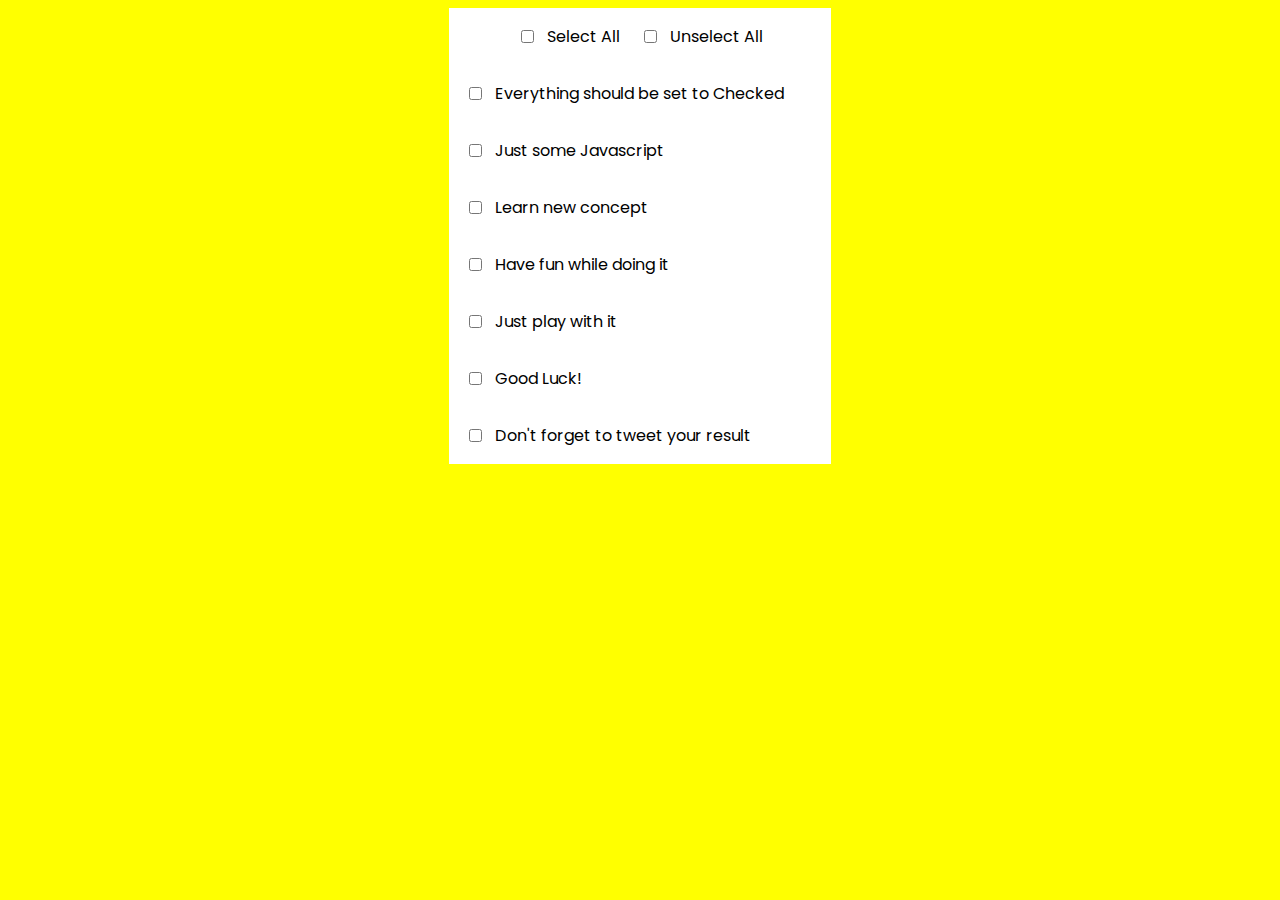
<file: checkbox/index.html>
<!DOCTYPE html>
<html lang="en">
<head>
    <meta charset="UTF-8">
    <meta http-equiv="X-UA-Compatible" content="IE=edge">
    <meta name="viewport" content="width=device-width, initial-scale=1.0">
    <link rel="stylesheet" href="style.css">
    <title>checkbox</title>
</head>
<body>
    <div class="inbox">
        <div class="first-item">
            <div class="select item">
                <input  type="checkbox">
            <p>Select All</p>
            </div>
            
            <div class="unselect item">
                <input  type="checkbox">
                <p>Unselect All</p>
            </div>
        </div>
        <div class="item">
            <input class="chk" type="checkbox">
            <p>Everything should be set to Checked</p>
        </div>
        <div class="item">
            <input  class="chk"type="checkbox">
            <p>Just some Javascript</p>
        </div>
        <div class="item">
            <input  class="chk"type="checkbox">
            <p>Learn new concept</p>
        </div>
        <div class="item">
            <input  class="chk"type="checkbox">
            <p>Have fun while doing it</p>
        </div>
        <div class="item">
            <input  class="chk"type="checkbox">
            <p>Just play with it</p>
        </div>
        <div class="item">
            <input class="chk" type="checkbox">
            <p> Good Luck! </p>  
        </div>
        <div class="item">
            <input class="chk" type="checkbox">
            <p> Don't forget to tweet your result </p>
        </div>
    </div>
    <script src="/checkbox/app.js"></script>
</body>
</html>
</file>
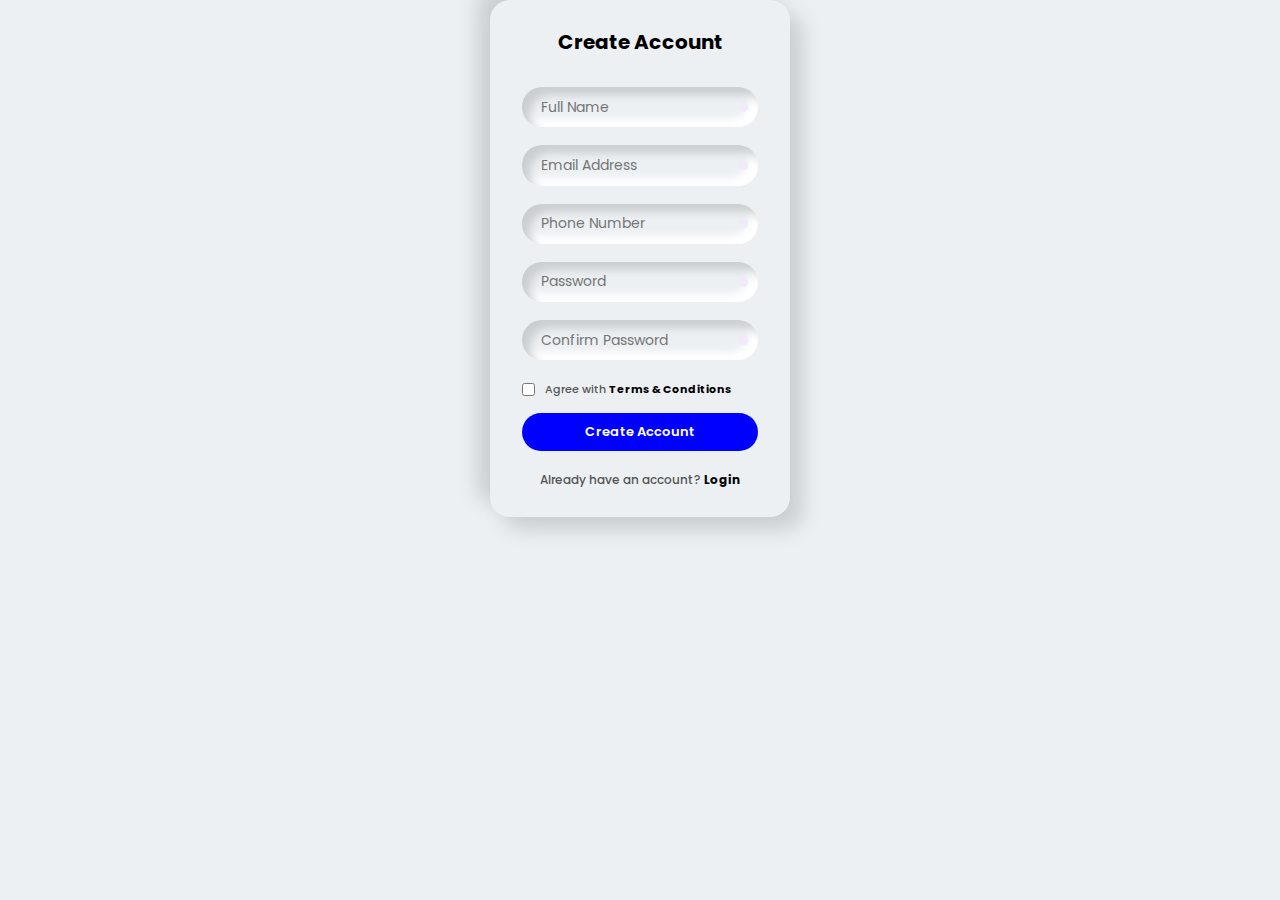
<file: form validation/index.html>
<!DOCTYPE html>
<html lang="en">
<head>
    <meta charset="UTF-8">
    <meta http-equiv="X-UA-Compatible" content="IE=edge">
    <meta name="viewport" content="width=device-width, initial-scale=1.0">
    <link rel="stylesheet" href="https://cdnjs.cloudflare.com/ajax/libs/font-awesome/6.2.0/css/all.min.css" integrity="sha512-xh6O/CkQoPOWDdYTDqeRdPCVd1SpvCA9XXcUnZS2FmJNp1coAFzvtCN9BmamE+4aHK8yyUHUSCcJHgXloTyT2A==" crossorigin="anonymous" referrerpolicy="no-referrer" />
    <link rel="stylesheet" href="style.css">
    <title>Form Validation</title>
</head>
<body>
    <form method="get" name="form" class="custom_form" onsubmit="formValidation()"
    action="#">
        <div class="container">
            <div class="form">
                <h2>Create Account</h2>
                <div class="form__msg">
    
                    <div class="Fname">
                        <input type="text" class="name" placeholder="Full Name">
                        <i class="fa-solid fa-user"></i>
                    </div>
                    <div class="femail">
                        <input class="email" type="email" placeholder="Email Address">
                        <i class="fa-solid fa-envelope"></i>
                    </div>
                    <div class="fphone">
                        <input type="tel" class="phone"  placeholder="Phone Number">
                        <i class="fa-solid fa-phone"></i>
                    </div>
                    <div class="fpass">
                        <input type="password" class="password"  placeholder="Password">
                        <i id="show" class="fa-sharp fa-solid fa-shield"></i>
                    </div>
                    <div class="repass">
                        <input type="password" class="confirm"  placeholder="Confirm Password">
                        <i id="reshow" class="fa-solid fa-circle-check"></i>
                    </div>
                </div>
                <div class="check">
                    <input class="checkbox" type="checkbox"> 
                    <label for="checkbox">Agree with <span>Terms & Conditions</span></label>
                </div>
                <button type="submit">Create Account</button>
                <h3>Already have an account?  <span><a href="#">Login</a></span></h3>
            </div>
           
        </div>
    </form>
    <script src="/form validation/app.js"></script>
</body>
</html>
</file>
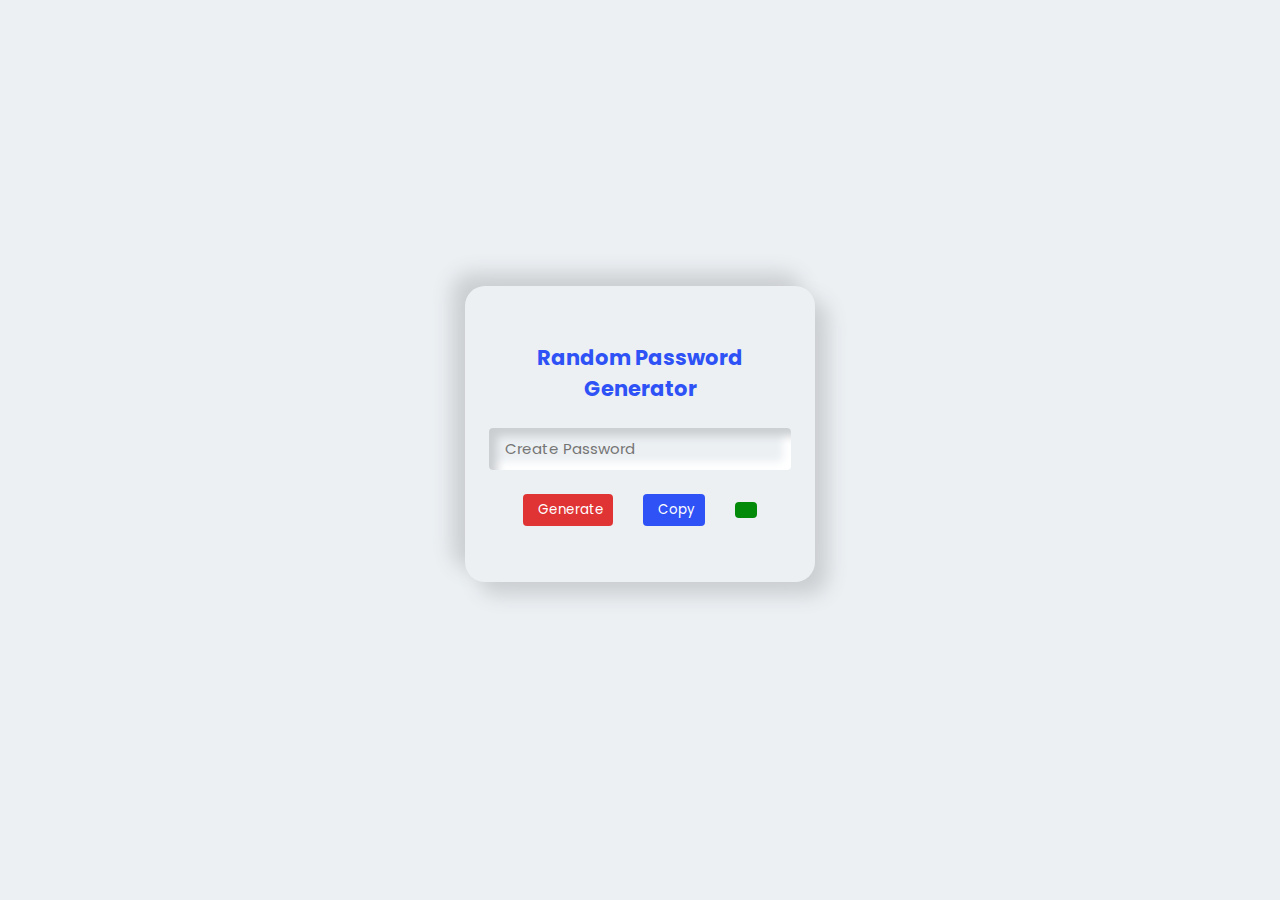
<file: Random password/index.html>
<!DOCTYPE html>
<html lang="en">
<head>
    <meta charset="UTF-8">
    <meta http-equiv="X-UA-Compatible" content="IE=edge">
    <meta name="viewport" content="width=device-width, initial-scale=1.0">
    <link rel="stylesheet" href="https://cdnjs.cloudflare.com/ajax/libs/font-awesome/6.2.0/css/all.min.css" integrity="sha512-xh6O/CkQoPOWDdYTDqeRdPCVd1SpvCA9XXcUnZS2FmJNp1coAFzvtCN9BmamE+4aHK8yyUHUSCcJHgXloTyT2A==" crossorigin="anonymous" referrerpolicy="no-referrer" />
    <link rel="stylesheet" href="style.css">
    <title>Randow Password Generator</title>
</head>
<body>
    <div class="container">
        <h2>Random Password Generator</h2>
         <input id="password" type="text" placeholder="Create Password">

         <div class="taskBtn">
            <button class="generate"><i class="fa-solid fa-arrow-rotate-left"></i>Generate</button>
            <button class="copy"><i class="fa-solid fa-copy"></i>Copy</button>
            <button class="show"><i class="fa-solid fa-eye"></i></button>
         </div>
    </div>
    <script src="/Random password/index.js"></script>
</body>
</html>
</file>
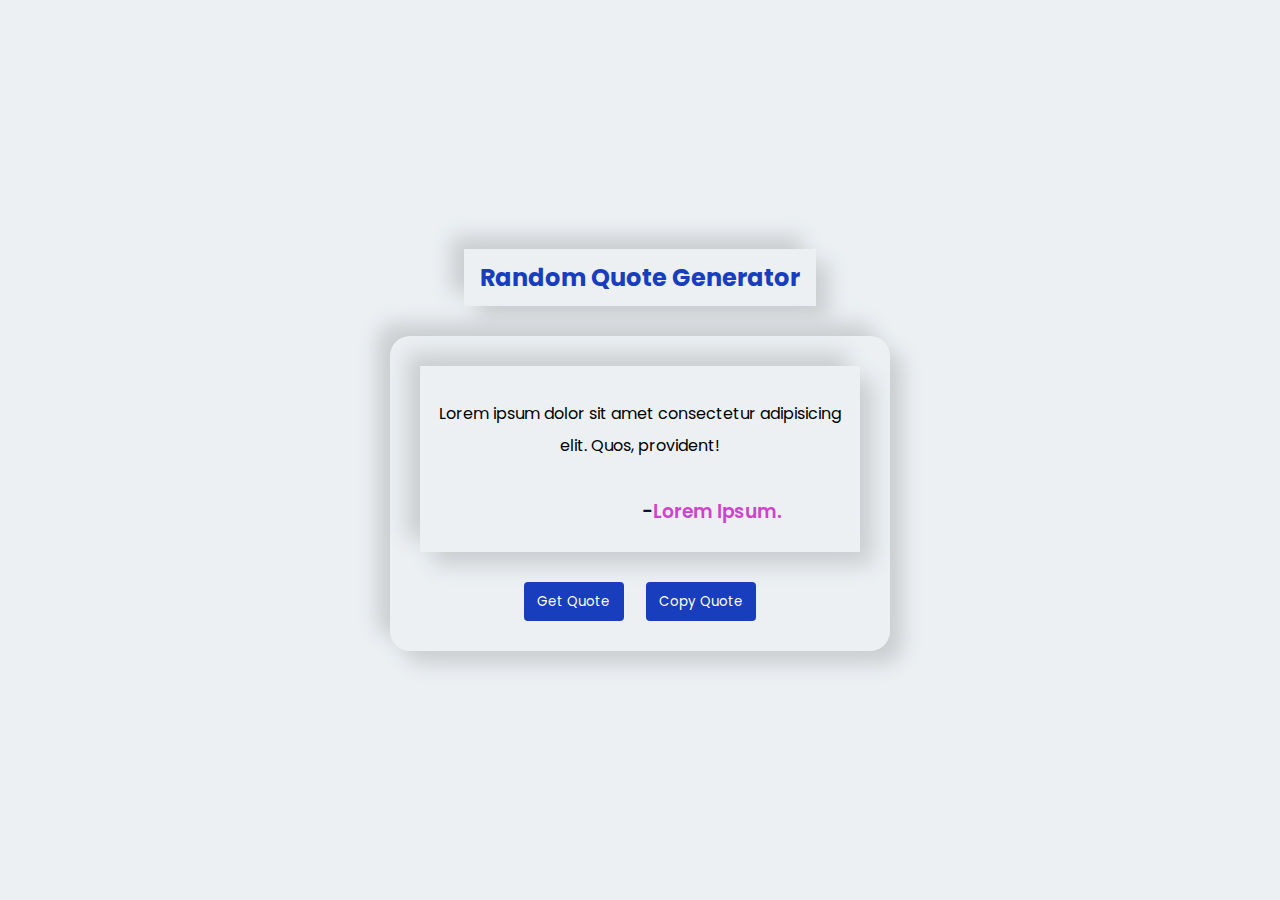
<file: randow quote generator/index.html>
<!DOCTYPE html>
<html lang="en">
<head>
    <meta charset="UTF-8">
    <meta http-equiv="X-UA-Compatible" content="IE=edge">
    <meta name="viewport" content="width=device-width, initial-scale=1.0">
    <link rel="stylesheet" href="https://cdnjs.cloudflare.com/ajax/libs/font-awesome/6.2.0/css/all.min.css" integrity="sha512-xh6O/CkQoPOWDdYTDqeRdPCVd1SpvCA9XXcUnZS2FmJNp1coAFzvtCN9BmamE+4aHK8yyUHUSCcJHgXloTyT2A==" crossorigin="anonymous" referrerpolicy="no-referrer" />
    <link rel="stylesheet" href="style.css">
    <title>Random Quote Generator</title>
</head>
<body>
    <div class="wrapper">
        <h2>Random Quote Generator</h2>
    </div>
    <div class="container">
        <div class="display">
            <p id="quote">Lorem ipsum dolor sit amet consectetur adipisicing elit. Quos, provident!</p>
            <h3 id="author">lorem ipsum.</>
        </div>
        <div class="btn">
            <button id="getQuote">Get Quote</button>
            <button id="copyQuote">Copy Quote</button>
        </div>
    </div>
   <script src="/randow quote generator/app.js"></script> 
</body>
</html>
</file>
<file: checkbox/style.css>
@import url('https://fonts.googleapis.com/css2?family=Poppins:wght@100;200;300;400;500;600;700;800;900&display=swap');
*{
    font-family: 'Poppins', sans-serif;
}

body{
    background-color: yellow;
}
.inbox{
    display: flex;
    max-width: 350px;
    max-height: 80vh;
    background: #fff;
    flex-direction: column;
    padding: 0 1rem;
    margin: 0 auto;
}
.first-item{
    display: flex;
    justify-content: center;
    align-items: center;
    gap: 20px;
}
.item{
    display: flex;
    gap: 10px;   
}
</file>
<file: form validation/style.css>
@import url('https://fonts.googleapis.com/css2?family=Poppins:wght@100;200;300;400;500;600;700;800;900&display=swap');
*{
    font-family: 'Poppins', sans-serif;
    margin: 0;
    padding: 0;
    box-sizing: border-box;
    text-decoration: none;
}

body{
    margin: 0;
    background-color: #ecf0f3;
}

.container{
    max-width: 300px;
    width: 100%;
    margin: 0 auto;
    padding: 1rem 0;
    border-radius: 20px;
    background-color: #ecf0f3;
    box-shadow: 13px 13px 20px #cbced1,
    -13px -13px 20px #cbced1; 
}

.form{
    padding:0.7rem 2rem;   
}

.form__msg{
    width: 100%;
}

.form__msg > div{
    border: none;
    outline: none;
    width: 100%;
    display: flex;
    align-items: center;
    justify-content: space-between;
    gap: 8px;
    padding: 0.3rem 0.6rem;
    margin-bottom: 18px;
    border-radius: 20px;
    box-shadow: inset 8px 8px 8px #cbced1, inset
    -8px -8px 8px #fff;
}

.form h2{
    margin-bottom: 30px;
    text-align: center;
    font-size: 20px;
}


.form__msg input{
    width: 90%;
    border: none;
   outline: none;  
   padding: 0.3rem 0.6rem;
   border-radius: 20px;
   background: none;
   font-size: 14px;
   color: #555;
}

.form input ::placeholder{
    font-size: 13px;
}

.form__msg > div i {
    font-size: 14px;
    color: blue;
    background: rgba(240, 233, 247, 0.897);
    padding: 0.3rem;
    border-radius: 50px;
}

.check{
    display: inline-flex;
    align-items: center;
    margin-bottom: 15px;
    gap: 10px;
}

label{
    font-size: 11px;
    font-weight: 500;
    color: #555;
}

.check span{   
    color: #000;
    font-weight: 700;
}

button{
    background: blue;
    width: 100%;
    padding: 0.7em 1em ;
    border: none;
    font-size: 13px;
    font-weight: 600;
    color: #fff;
    border-radius: 20px;
    margin-bottom: 20px;
}

h3{
    text-align: center;
    font-size: 12px;
    font-weight: 500;
    color: #555;
}

span a{
    color: #000;
    font-weight: 700;
}
</file>
<file: Random password/style.css>
@import url('https://fonts.googleapis.com/css2?family=Poppins:wght@100;200;300;400;500;600;700;800;900&display=swap');
*{
    font-family: 'Poppins', sans-serif;
    margin: 0;
    padding: 0;
    box-sizing: border-box;
}

body{
    margin: 0 auto;
    height: 100vh;
    width: 100vh;
    display: flex;
    flex-direction: column;
    justify-content: center;
    align-items: center;
    color: #555;
    background-color: #ecf0f3;
}

.container{
    max-width: 350px;
    max-height: 400px;
    margin-bottom: 2rem;
    border-radius: 20px;
    padding: 3.5rem 1.5rem;
    background-color: #ecf0f3;
    box-shadow: 13px 13px 20px #cbced1,
    -13px -13px 20px #cbced1;
}

.container h2{
    font-size: 21px;
    text-align: center;
    color: rgb(46, 82, 245);
    margin-bottom: 1.5rem;
}

.container input{
    color: #555;
    border: none;
    width: 100%;
    background: none;
    outline: none;
    border-radius: 4px;
    font-size: 15px;
    padding:0.6rem 1rem;
    box-shadow: inset 8px 8px 8px #cbced1, inset
    -8px -8px 8px #fff;
    margin-bottom: 1.5rem;
    
}

.taskBtn{
    display: flex;
    justify-content: center;
    align-items: center;
    gap: 30px;
}

button{
    display: flex;
    align-items: center;
    gap: 5px;
    padding: .4rem 0.6rem;
    border: none;
    border-radius: 4px;
    color: #fff;
}

button i{
    color: #fff;
}

.copy{
    background: rgb(46, 82, 245);
}

.generate{
    background: rgb(224, 52, 52);
}

.show{
    background: rgb(3, 138, 9);
    padding: .5rem 0.7rem;
}
</file>
<file: randow quote generator/style.css>
@import url('https://fonts.googleapis.com/css2?family=Poppins:wght@100;200;300;400;500;600;700;800;900&display=swap');
*{
    font-family: 'Poppins', sans-serif;
    margin: 0;
    padding: 0;
    box-sizing: border-box;
}

body{
    margin: 0 auto;
    height: 100vh;
    width: 100vh;
    display: flex;
    flex-direction: column;
    justify-content: center;
    align-items: center;
    background-color: #ecf0f3;
}

.wrapper{
    padding: 0.7rem 1rem;
    margin-bottom: 30px;
    box-shadow: 13px 13px 20px #cbced1,
    -13px -13px 20px #cbced1;
}

.wrapper h2{
    color: rgb(24, 62, 189);
}

.container{
    margin: 0 auto;
    max-width: 500px;
    width: 100%;
    text-align: center;
    padding: 30px;
    border-radius: 20px;
    background-color: #ecf0f3;
    box-shadow: 13px 13px 20px #cbced1,
    -13px -13px 20px #cbced1; 
}

.display{
    padding: 1rem;
    box-shadow: 13px 13px 20px #cbced1,
    -13px -13px 20px #cbced1; 
    margin-bottom: 30px;
}

.display p{
    padding-top: 1rem;
    line-height: 2;
}

.display h3{
    text-transform: capitalize;
    font-weight: 600;
    margin: 35px 0 10px 35%;
    color: rgb(204, 68, 204);
}

.display h3::before{
    content: "-";
    color: rgb(7, 19, 54);
}
.btn{
    display: flex;
    justify-content: center;
    align-items: center;
    gap: 22px;
}

button{
    padding: 0.7em 1em;
    background: rgb(24, 62, 189);
    color: #fff;
    border: none;
    border-radius: 4px;
}
</file>
